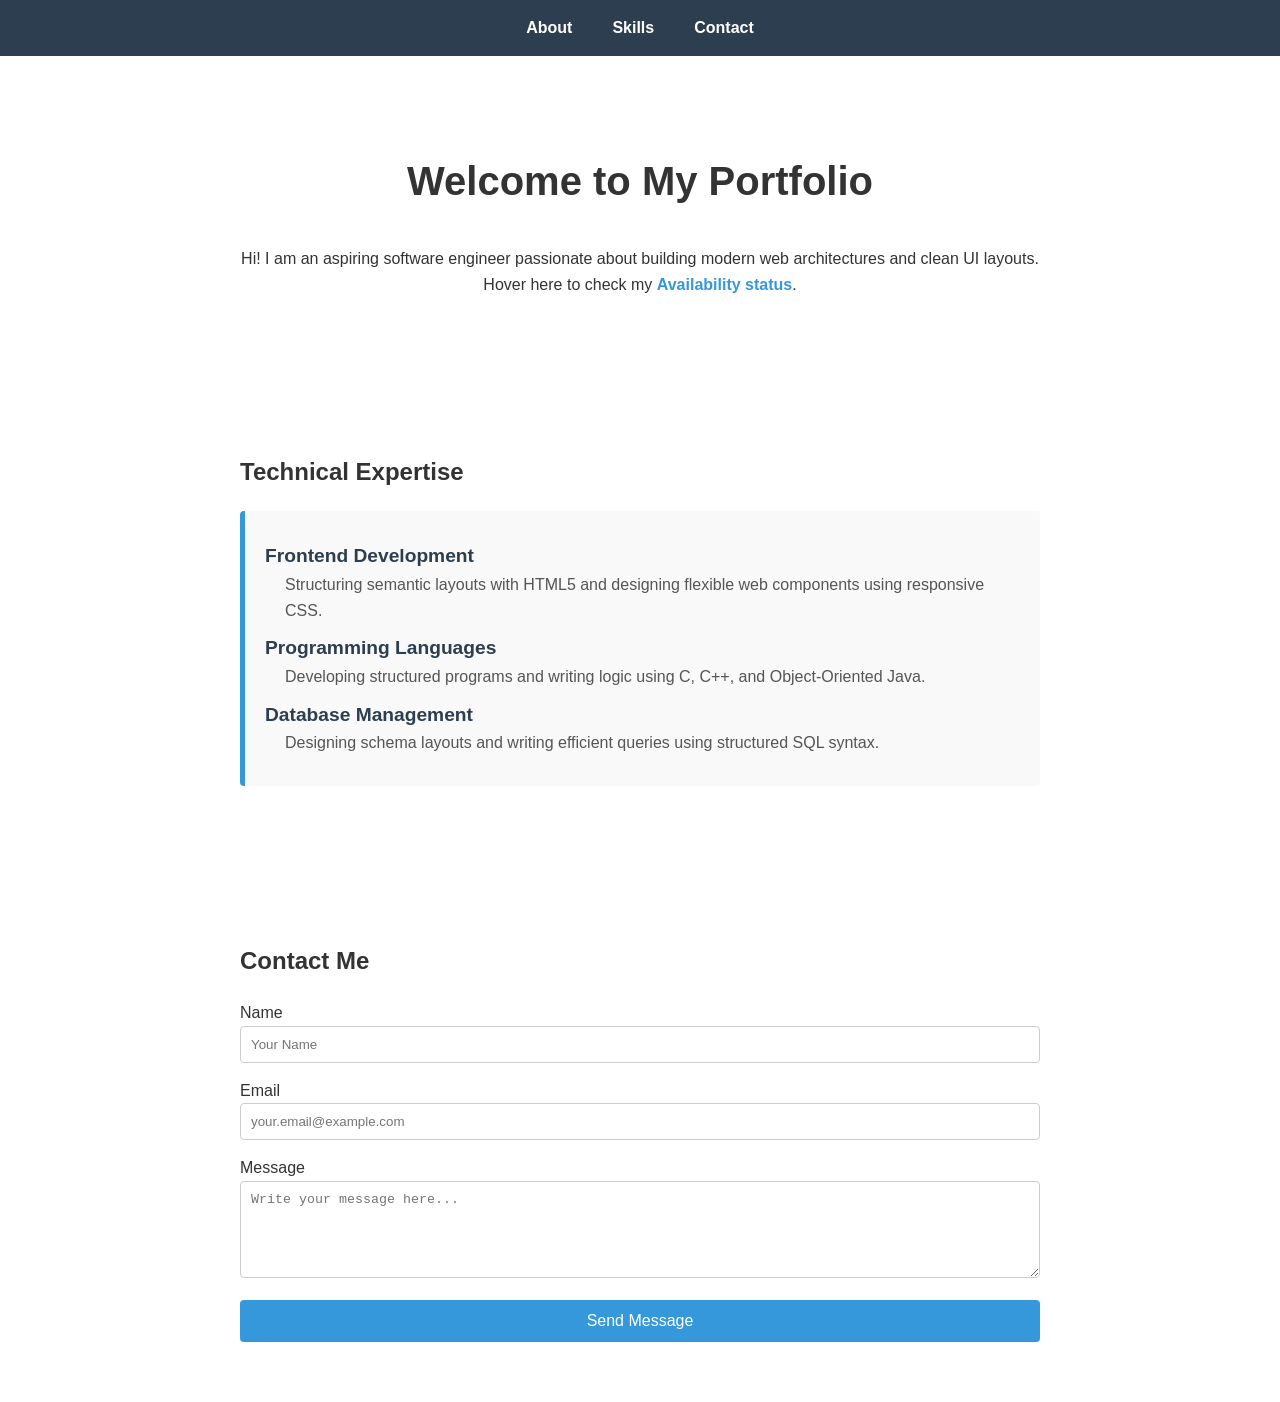
<file: portfolio.html>
<!DOCTYPE html>
<html lang="en">
<head>
    <meta charset="UTF-8">
    <meta name="viewport" content="width=device-width, initial-scale=1.0">
    <title>Document</title>
    <link rel="stylesheet" href="portfolio.css">
</head>
<body>
    <nav>
        <ul>
            <li><a href="#about">About</a></li>
            <li><a href="#skills">Skills</a></li>
            <li><a href="#contact">Contact</a></li>
        </ul>
    </nav>

    <section id="about">
        <h1 class="animated-heading">Welcome to My Portfolio</h1>
        <p style="text-align: center;">
            Hi! I am an aspiring software engineer passionate about building modern web architectures and clean UI layouts. 
            Hover here to check my 
            <span class="tooltip-container">Availability status
                <span class="tooltip-text">Available for new projects!</span>
            </span>.
        </p>
    </section>

    <section id="skills">
        <h2>Technical Expertise</h2>
        <dl>
            <dt>Frontend Development</dt>
            <dd>Structuring semantic layouts with HTML5 and designing flexible web components using responsive CSS.</dd>
            
            <dt>Programming Languages</dt>
            <dd>Developing structured programs and writing logic using C, C++, and Object-Oriented Java.</dd>
            
            <dt>Database Management</dt>
            <dd>Designing schema layouts and writing efficient queries using structured SQL syntax.</dd>
        </dl>
    </section>

    <section id="contact">
        <h2>Contact Me</h2>
        <form action="#" method="POST">
            <div>
                <label for="contact-name">Name</label>
                <input type="text" id="contact-name" name="name" required placeholder="Your Name">
            </div>
            <div>
                <label for="contact-email">Email</label>
                <input type="email" id="contact-email" name="email" required placeholder="your.email@example.com">
            </div>
            <div>
                <label for="message">Message</label>
                <textarea id="message" name="message" rows="5" required placeholder="Write your message here..."></textarea>
            </div>
            <button type="submit">Send Message</button>
        </form>
    </section>
</body>
</html>
</file>
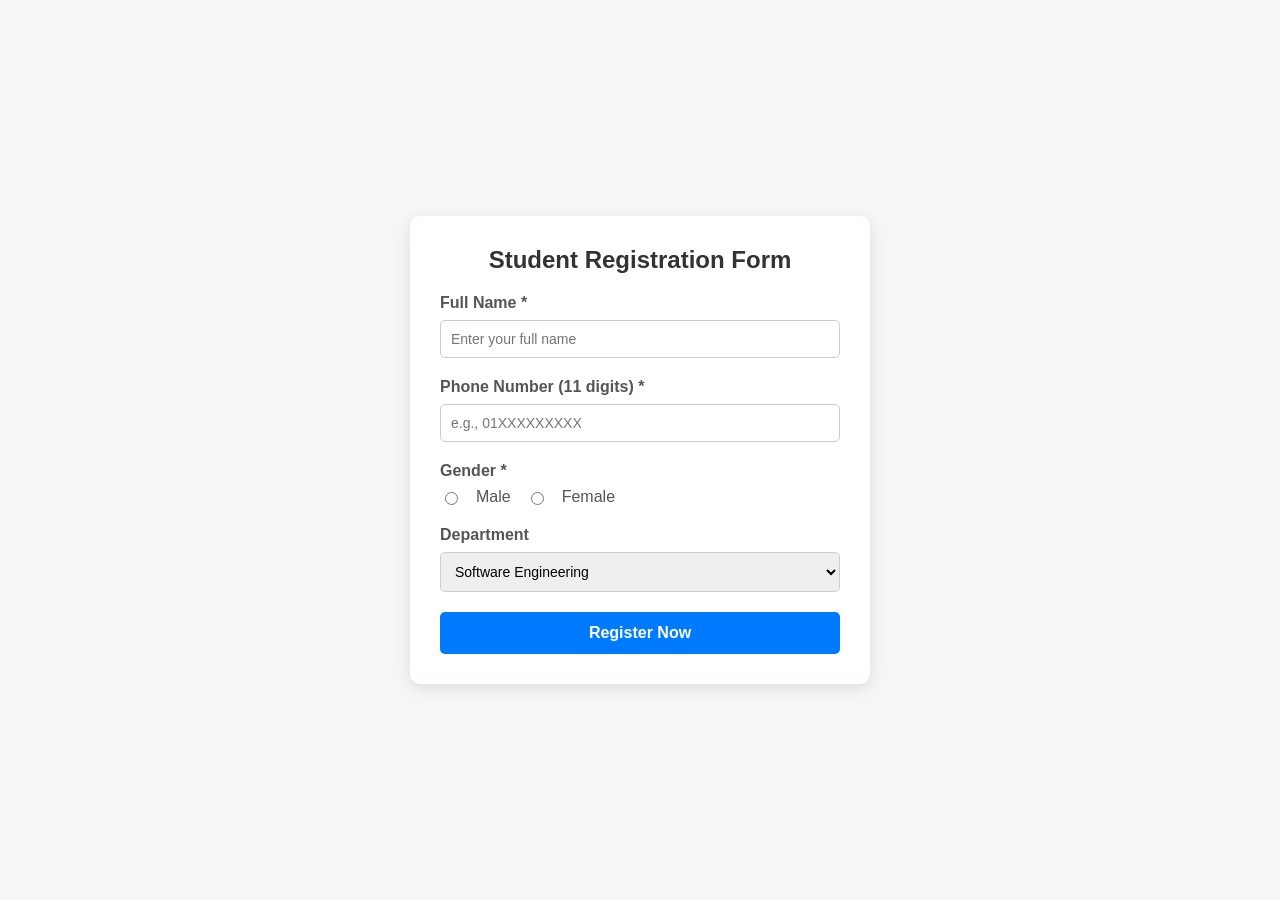
<file: RegistrationForm.html>
<!DOCTYPE html>
<html lang="en">
<head>
    <meta charset="UTF-8">
    <meta name="viewport" content="width=device-width, initial-scale=1.0">
    <title>Document</title>
    <link rel="stylesheet" href="RegistrationForm.css">
</head>
<body>
    <div class="card">
        <h2>Student Registration Form</h2>
        <form action="#" method="POST">
            
            <input type="hidden" name="form_id" value="REG_2026">

            <div class="form-group">
                <label for="name">Full Name *</label>
                <input type="text" id="name" name="name" required placeholder="Enter your full name">
            </div>

            <div class="form-group">
                <label for="phone">Phone Number (11 digits) *</label>
                <input type="tel" id="phone" name="phone" required 
                       pattern="[0-9]{11}" placeholder="e.g., 01XXXXXXXXX">
            </div>

            <div class="form-group">
                <label>Gender *</label>
                <div class="radio-group">
                    <input type="radio" id="male" name="gender" value="male" required>
                    <label for="male">Male</label>
                    <input type="radio" id="female" name="gender" value="female">
                    <label for="female">Female</label>
                </div>
            </div>

            <div class="form-group">
                <label for="department">Department</label>
                <select id="department" name="department">
                    <option value="se">Software Engineering</option>
                    <option value="cse">Computer Science</option>
                    <option value="eee">EEE</option>
                </select>
            </div>

            <button type="submit" class="btn-submit">Register Now</button>
        </form>
    </div>
</body>
</html>
</file>
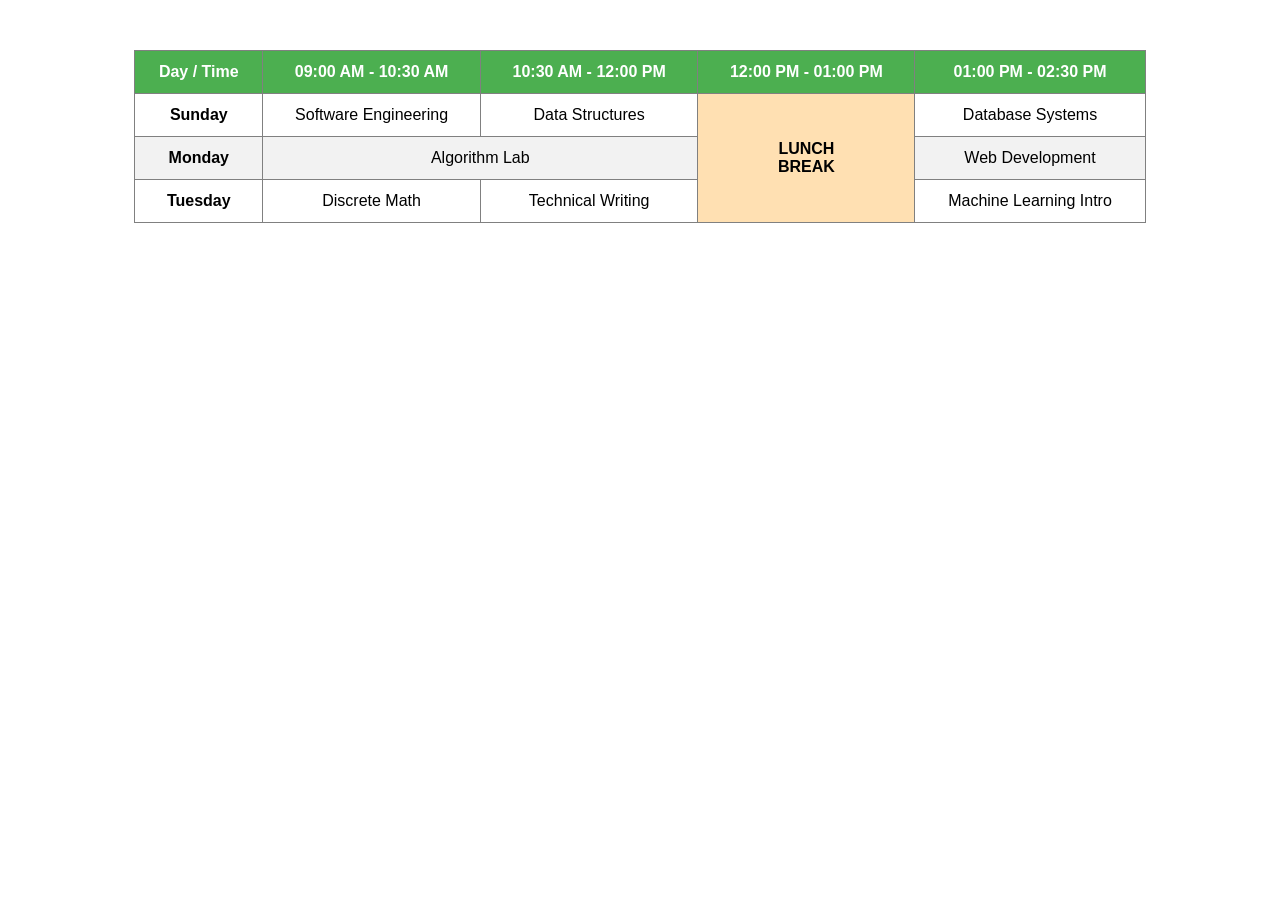
<file: Routine.html>
<!DOCTYPE html>
<html lang="en">
<head>
    <meta charset="UTF-8">
    <meta name="viewport" content="width=device-width, initial-scale=1.0">
    <title>Document</title>
    <link rel="stylesheet" href="Routine.css">
</head>
<body>
    <table border="1">
        <thead>
            <tr>
                <th>Day / Time</th>
                <th>09:00 AM - 10:30 AM</th>
                <th>10:30 AM - 12:00 PM</th>
                <th>12:00 PM - 01:00 PM</th>
                <th>01:00 PM - 02:30 PM</th>
            </tr>
        </thead>
        <tbody>
            <tr>
                <td><b>Sunday</b></td>
                <td>Software Engineering</td>
                <td>Data Structures</td>
                <td rowspan="3" class="break-row">LUNCH<br>BREAK</td>
                <td>Database Systems</td>
            </tr>
            <tr>
                <td><b>Monday</b></td>
                <td colspan="2">Algorithm Lab</td>
                <td>Web Development</td>
            </tr>
            <tr>
                <td><b>Tuesday</b></td>
                <td>Discrete Math</td>
                <td>Technical Writing</td>
                <td>Machine Learning Intro</td>
            </tr>
        </tbody>
    </table>
</body>
</html>
</file>
<file: portfolio.css>
/* Base Styles */
body {
    font-family: Arial, sans-serif;
    margin: 0;
    padding: 0;
    color: #333;
    line-height: 1.6;
}

/* Navigation Bar via Unordered List */
nav {
    background-color: #2c3e50;
    position: sticky;
    top: 0;
    z-index: 1000;
}

nav ul {
    list-style-type: none;
    margin: 0;
    padding: 0;
    display: flex;
    justify-content: center;
}

nav ul li a {
    display: block;
    color: white;
    padding: 15px 20px;
    text-decoration: none;
    font-weight: bold;
}

nav ul li a:hover {
    background-color: #34495e;
}

/* Sections */
section {
    padding: 60px 20px;
    max-width: 800px;
    margin: 0 auto;
}

/* Heading Fade-in Animation */
.animated-heading {
    animation: fadeIn 2s ease-in-out;
    text-align: center;
    font-size: 2.5rem;
}

@keyframes fadeIn {
    from { opacity: 0; transform: translateY(-10px); }
    to { opacity: 1; transform: translateY(0); }
}

/* Skills Section Description List Styling */
dl {
    background: #f9f9f9;
    padding: 20px;
    border-left: 5px solid #3498db;
    border-radius: 4px;
}

dt {
    font-weight: bold;
    font-size: 1.2rem;
    color: #2c3e50;
    margin-top: 10px;
}

dd {
    margin-left: 20px;
    color: #555;
    margin-bottom: 10px;
}

/* Validated Form Styling */
form {
    display: flex;
    flex-direction: column;
    gap: 15px;
}

input, textarea {
    padding: 10px;
    border: 1px solid #ccc;
    border-radius: 4px;
    width: 100%;
    box-sizing: border-box;
}

button {
    padding: 12px;
    background-color: #3498db;
    color: white;
    border: none;
    border-radius: 4px;
    cursor: pointer;
    font-size: 16px;
}

button:hover {
    background-color: #2980b9;
}

/* Tooltip Container */
.tooltip-container {
    position: relative;
    display: inline-block;
    color: #3498db;
    cursor: pointer;
    font-weight: bold;
}

/* Tooltip Text */
.tooltip-container .tooltip-text {
    visibility: hidden;
    width: 180px;
    background-color: #333;
    color: #fff;
    text-align: center;
    border-radius: 6px;
    padding: 5px;
    position: absolute;
    z-index: 1;
    bottom: 125%; 
    left: 50%;
    margin-left: -90px;
    opacity: 0;
    transition: opacity 0.3s;
    font-size: 12px;
}

/* Show tooltip on hover */
.tooltip-container:hover .tooltip-text {
    visibility: visible;
    opacity: 1;
}
</file>
<file: RegistrationForm.css>
body {
    background-color: #f4f7f6;
    font-family: 'Segoe UI', Tahoma, Geneva, Verdana, sans-serif;
    display: flex;
    justify-content: center;
    align-items: center;
    height: 100vh;
    margin: 0;
}

.card {
    background: #ffffff;
    padding: 30px;
    border-radius: 10px;
    box-shadow: 0 4px 15px rgba(0, 0, 0, 0.1);
    width: 100%;
    max-width: 400px;
}

h2 {
    margin-top: 0;
    margin-bottom: 20px;
    color: #333;
    text-align: center;
}

.form-group {
    margin-bottom: 20px;
}

label {
    display: block;
    margin-bottom: 8px;
    font-weight: 600;
    color: #555;
}

input[type="text"],
input[type="tel"],
select {
    width: 100%;
    padding: 10px;
    box-sizing: border-box;
    border: 1px solid #ccc;
    border-radius: 5px;
    font-size: 14px;
}

input[type="text"]:focus,
input[type="tel"]:focus,
select:focus {
    border-color: #007BFF;
    outline: none;
}

.radio-group {
    display: flex;
    gap: 15px;
    align-items: center;
}

.radio-group label {
    margin: 0;
    font-weight: normal;
}

/* Styled submit button */
.btn-submit {
    width: 100%;
    background-color: #007BFF;
    color: white;
    border: none;
    padding: 12px;
    font-size: 16px;
    font-weight: bold;
    border-radius: 5px;
    cursor: pointer;
    transition: background 0.3s ease;
}

.btn-submit:hover {
    background-color: #0056b3;
}
</file>
<file: Routine.css>
table {
    margin: 50px auto;
    border-collapse: collapse;
    font-family: Arial, sans-serif;
    width: 80%;
}


th, td {
    padding: 12px;
    text-align: center;
}

th {
    background-color: #4CAF50;
    color: white;
}

tr:nth-child(even) {
    background-color: #f2f2f2;
}


tr:hover {
    background-color: #ddd;
}

.break-row {
    background-color: #ffe0b2 !important;
    font-weight: bold;
}
</file>
